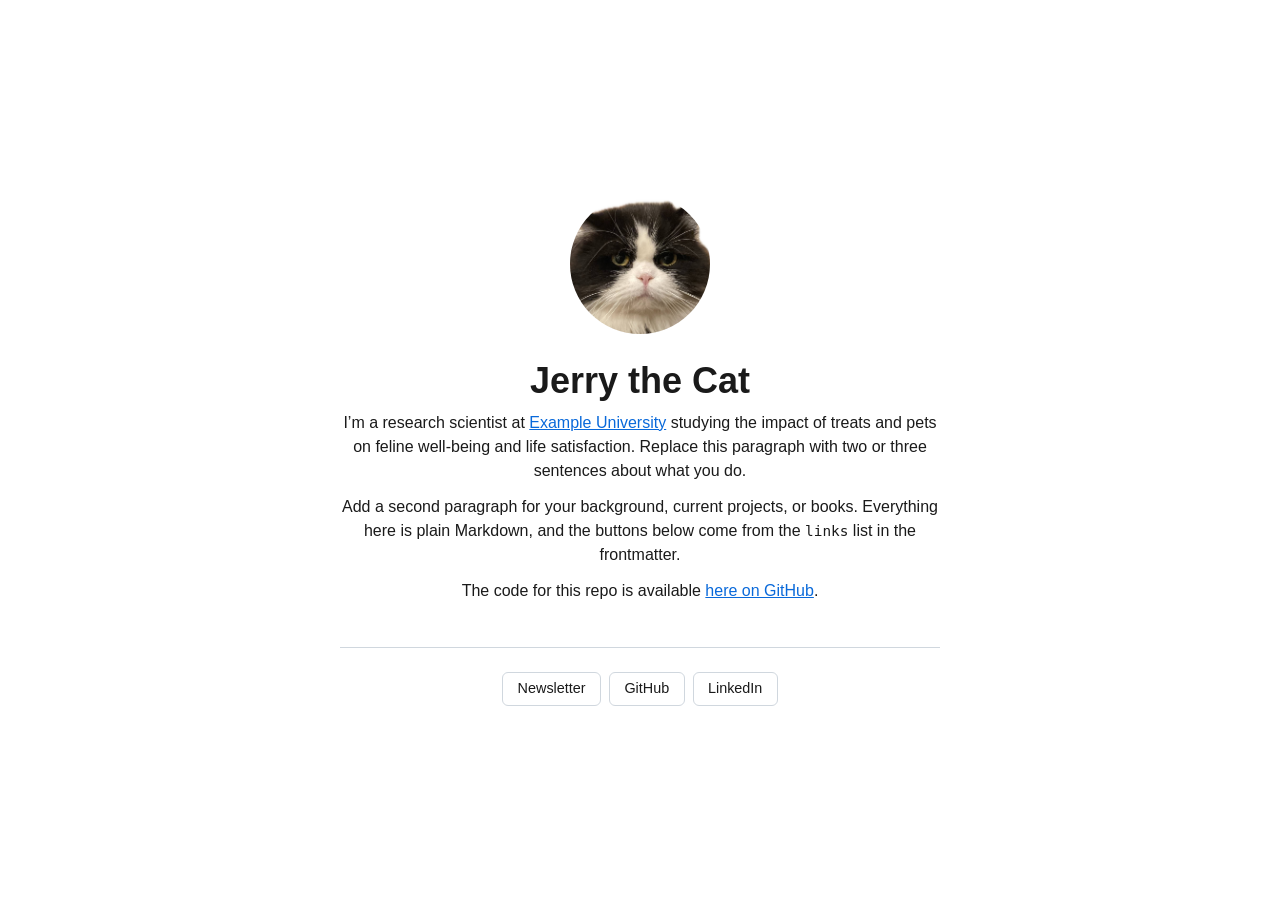
<file: index.html>
<!DOCTYPE html>
<html lang="en">
<head>
<meta charset="utf-8">
<meta name="viewport" content="width=device-width, initial-scale=1">
<title>Jerry the Cat</title>
<meta name="description" content="Jerry is a beautiful Persian cat. He likes pets.">
<link rel="canonical" href="https://stephenturner.github.io/markdown-homepage/">
<link rel="alternate" type="text/markdown" href="/index.md" title="Markdown source">
<meta property="og:site_name" content="Jerry the Cat">
<meta property="og:title" content="Jerry the Cat">
<meta property="og:description" content="Jerry is a beautiful Persian cat. He likes pets.">
<meta property="og:url" content="https://stephenturner.github.io/markdown-homepage/">
<meta property="og:type" content="profile">
<meta property="og:image" content="https://stephenturner.github.io/markdown-homepage/files/headshot.jpg">
<meta name="twitter:card" content="summary_large_image">
<meta name="twitter:title" content="Jerry the Cat">
<meta name="twitter:description" content="Jerry is a beautiful Persian cat. He likes pets.">
<meta name="twitter:image" content="https://stephenturner.github.io/markdown-homepage/files/headshot.jpg">
<script type="application/ld+json">
{
  "@context": "https://schema.org",
  "@type": "Person",
  "name": "Jerry the Cat",
  "url": "https://stephenturner.github.io/markdown-homepage/",
  "image": "https://stephenturner.github.io/markdown-homepage/files/headshot.jpg",
  "jobTitle": "Persian Cat",
  "worksFor": {
    "@type": "Organization",
    "name": "Stephen Turner",
    "url": "https://stephenturner.us/"
  },
  "sameAs": [    "https://github.com/stephenturner",    "https://www.linkedin.com/in/turnersd/"  ]
}
</script>
<link rel="icon" href="/favicon.svg" type="image/svg+xml">
<link rel="stylesheet" href="style.css">
</head>
<body class="home">
<main>
<img class="portrait" src="files/headshot.jpg" alt="Jerry the Cat">
<h1 class="title">Jerry the Cat</h1>
<p>I’m a research scientist at <a href="https://example.edu/">Example University</a> studying the impact of treats and pets on feline well-being and life satisfaction. Replace this paragraph with two or three sentences about what you do.</p>
<p>Add a second paragraph for your background, current projects, or books. Everything here is plain Markdown, and the buttons below come from the <code>links</code> list in the frontmatter.</p>
<p>The code for this repo is available <a href="https://github.com/markdownhomepage/markdownhomepage.github.io">here on GitHub</a>.</p>
<nav class="links">
<a href="https://blog.stephenturner.us/" target="_blank" rel="noopener">Newsletter</a>
<a href="https://github.com/stephenturner" target="_blank" rel="noopener">GitHub</a>
<a href="https://www.linkedin.com/in/turnersd/" target="_blank" rel="noopener">LinkedIn</a>
</nav>
</main>
</body>
</html>
</file>
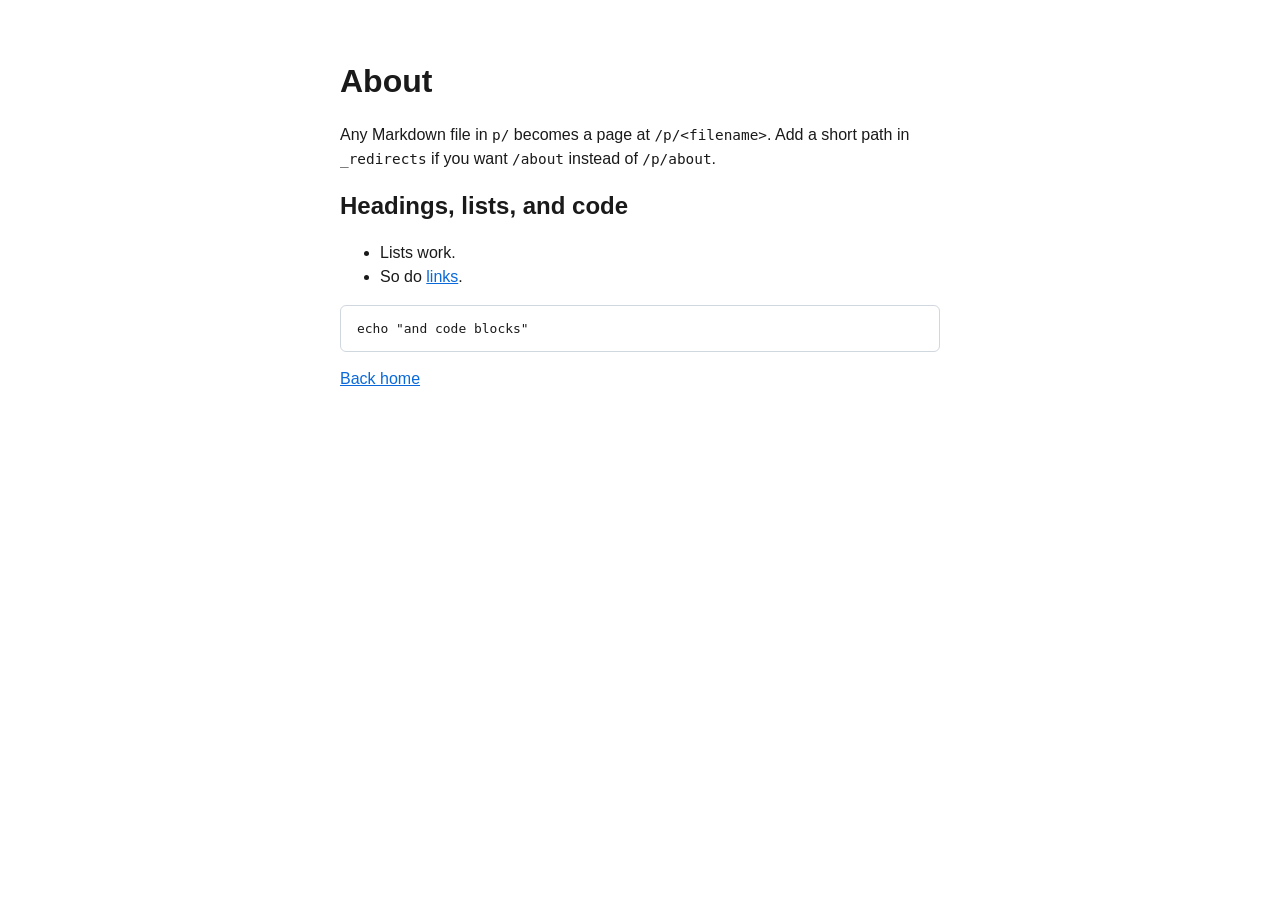
<file: p/about.html>
<!DOCTYPE html>
<html lang="en">
<head>
<meta charset="utf-8">
<meta name="viewport" content="width=device-width, initial-scale=1">
<title>About</title>
<meta name="description" content="An example secondary page.">
<link rel="canonical" href="https://stephenturner.github.io/markdown-homepage/p/about">
<link rel="alternate" type="text/markdown" href="/p/about.md" title="Markdown source">
<meta property="og:site_name" content="Jerry the Cat">
<meta property="og:title" content="About">
<meta property="og:description" content="An example secondary page.">
<meta property="og:url" content="https://stephenturner.github.io/markdown-homepage/p/about">
<meta property="og:type" content="article">
<meta property="og:image" content="https://stephenturner.github.io/markdown-homepage/files/headshot.jpg">
<meta name="twitter:card" content="summary_large_image">
<meta name="twitter:title" content="About">
<meta name="twitter:description" content="An example secondary page.">
<meta name="twitter:image" content="https://stephenturner.github.io/markdown-homepage/files/headshot.jpg">
<link rel="icon" href="/favicon.svg" type="image/svg+xml">
<link rel="stylesheet" href="../style.css">
</head>
<body>
<main>
<h1 class="title">About</h1>
<p>Any Markdown file in <code>p/</code> becomes a page at <code>/p/&lt;filename&gt;</code>. Add a short path in <code>_redirects</code> if you want <code>/about</code> instead of <code>/p/about</code>.</p>
<h2 id="headings-lists-and-code">Headings, lists, and code</h2>
<ul>
<li>Lists work.</li>
<li>So do <a href="https://stephenturner.us/">links</a>.</li>
</ul>
<div class="sourceCode" id="cb1"><pre class="sourceCode sh"><code class="sourceCode bash"><span id="cb1-1"><a href="#cb1-1" aria-hidden="true" tabindex="-1"></a><span class="bu">echo</span> <span class="st">&quot;and code blocks&quot;</span></span></code></pre></div>
<p><a href="/">Back home</a></p>
</main>
</body>
</html>
</file>
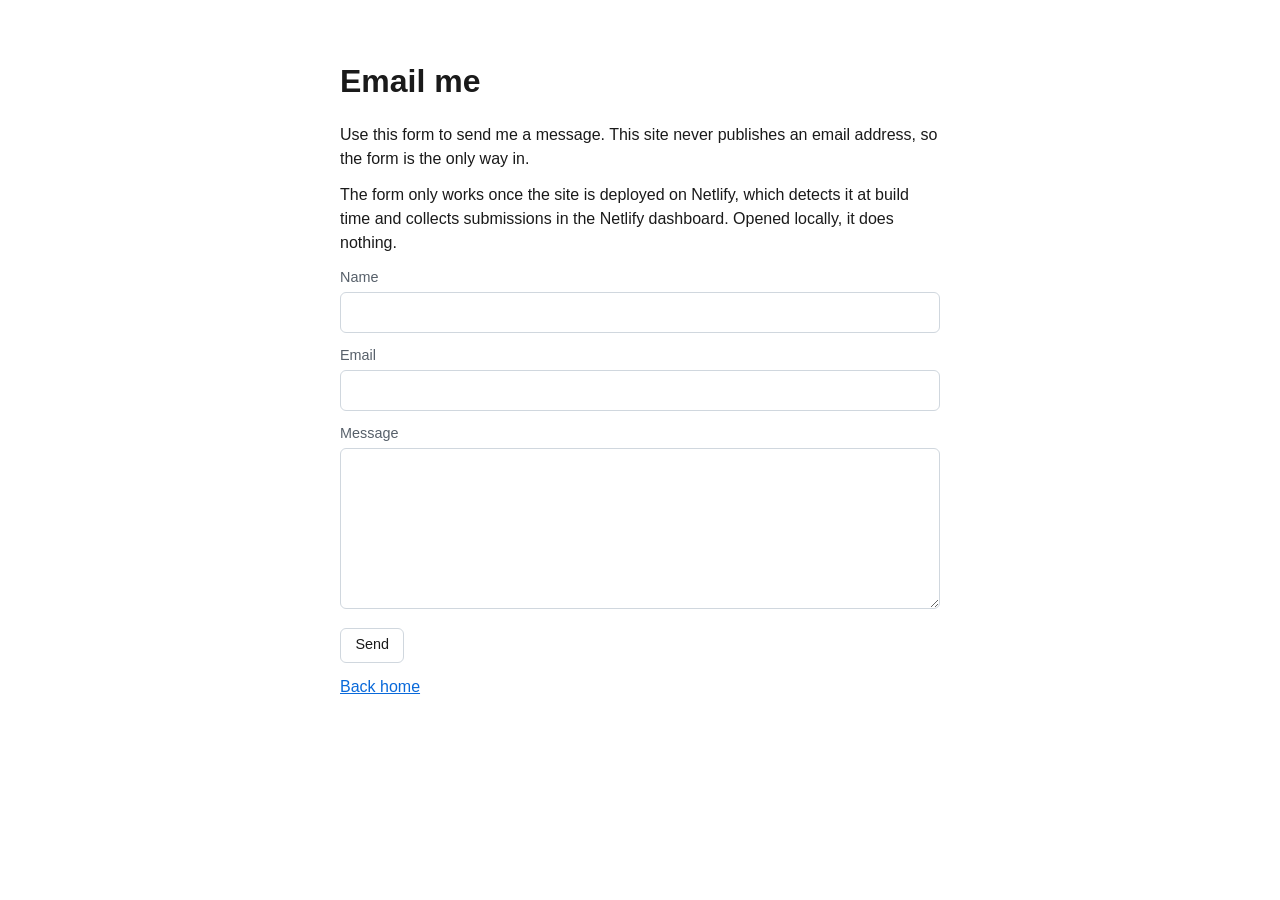
<file: p/contact.html>
<!DOCTYPE html>
<html lang="en">
<head>
<meta charset="utf-8">
<meta name="viewport" content="width=device-width, initial-scale=1">
<title>Email me</title>
<meta name="description" content="Send Jerry an email.">
<link rel="canonical" href="https://stephenturner.github.io/markdown-homepage/p/contact">
<link rel="alternate" type="text/markdown" href="/p/contact.md" title="Markdown source">
<meta property="og:site_name" content="Jerry the Cat">
<meta property="og:title" content="Email me">
<meta property="og:description" content="Send Jerry an email.">
<meta property="og:url" content="https://stephenturner.github.io/markdown-homepage/p/contact">
<meta property="og:type" content="article">
<meta property="og:image" content="https://stephenturner.github.io/markdown-homepage/files/headshot.jpg">
<meta name="twitter:card" content="summary_large_image">
<meta name="twitter:title" content="Email me">
<meta name="twitter:description" content="Send Jerry an email.">
<meta name="twitter:image" content="https://stephenturner.github.io/markdown-homepage/files/headshot.jpg">
<link rel="icon" href="/favicon.svg" type="image/svg+xml">
<link rel="stylesheet" href="../style.css">
</head>
<body>
<main>
<h1 class="title">Email me</h1>
<p>Use this form to send me a message. This site never publishes an email address, so the form is the only way in.</p>
<p>The form only works once the site is deployed on Netlify, which detects it at build time and collects submissions in the Netlify dashboard. Opened locally, it does nothing.</p>
<form name="contact" method="POST" action="/p/thanks" data-netlify="true" netlify-honeypot="bot-field">
<input type="hidden" name="form-name" value="contact">
<p hidden>
<label>Don’t fill this out if you’re human: <input name="bot-field"></label>
</p>
<p>
<label for="name">Name</label> <input type="text" id="name" name="name" required>
</p>
<p>
<label for="email">Email</label> <input type="email" id="email" name="email" required pattern="\s*[^@\s]+@[^@\s]+\.[^@\s]{2,}\s*" title="Enter a full email address, like name@example.com">
</p>
<p>
<label for="message">Message</label>
<textarea id="message" name="message" rows="6" required></textarea>
</p>
<p>
<button type="submit">
Send
</button>
</p>
</form>
<p><a href="/">Back home</a></p>
</main>
</body>
</html>
</file>
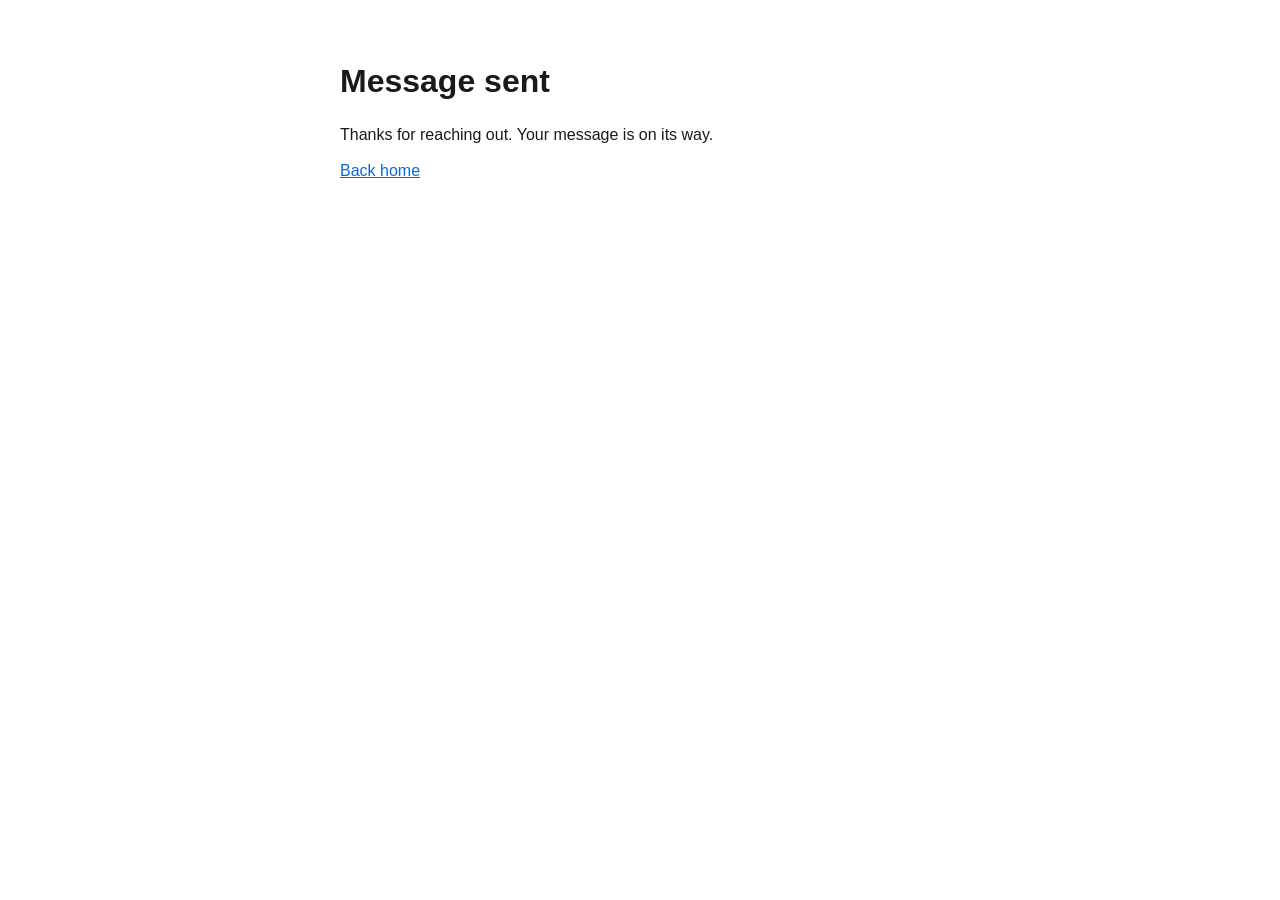
<file: p/thanks.html>
<!DOCTYPE html>
<html lang="en">
<head>
<meta charset="utf-8">
<meta name="viewport" content="width=device-width, initial-scale=1">
<title>Message sent</title>
<meta name="description" content="Your message was sent.">
<link rel="canonical" href="https://stephenturner.github.io/markdown-homepage/p/thanks">
<link rel="alternate" type="text/markdown" href="/p/thanks.md" title="Markdown source">
<meta property="og:site_name" content="Jerry the Cat">
<meta property="og:title" content="Message sent">
<meta property="og:description" content="Your message was sent.">
<meta property="og:url" content="https://stephenturner.github.io/markdown-homepage/p/thanks">
<meta property="og:type" content="article">
<meta property="og:image" content="https://stephenturner.github.io/markdown-homepage/files/headshot.jpg">
<meta name="twitter:card" content="summary_large_image">
<meta name="twitter:title" content="Message sent">
<meta name="twitter:description" content="Your message was sent.">
<meta name="twitter:image" content="https://stephenturner.github.io/markdown-homepage/files/headshot.jpg">
<link rel="icon" href="/favicon.svg" type="image/svg+xml">
<link rel="stylesheet" href="../style.css">
</head>
<body>
<main>
<h1 class="title">Message sent</h1>
<p>Thanks for reaching out. Your message is on its way.</p>
<p><a href="/">Back home</a></p>
</main>
</body>
</html>
</file>
<file: style.css>
:root {
  color-scheme: light dark;
  --bg: #ffffff;
  --fg: #1a1a1a;
  --muted: #57606a;
  --border: #d0d7de;
  --accent: #0969da;
}

@media (prefers-color-scheme: dark) {
  :root {
    --bg: #0d1117;
    --fg: #e6edf3;
    --muted: #8b949e;
    --border: #30363d;
    --accent: #58a6ff;
  }
}

* {
  box-sizing: border-box;
}

body {
  margin: 0;
  background: var(--bg);
  color: var(--fg);
  font-family: -apple-system, BlinkMacSystemFont, "Segoe UI", Roboto,
    Helvetica, Arial, sans-serif;
  line-height: 1.5;
}

main {
  max-width: 40rem;
  margin: 0 auto;
  padding: 2.5rem 1.25rem;
}

a {
  color: var(--accent);
}

p {
  margin: 0 0 0.75em;
}

img {
  max-width: 100%;
}

h1, h2, h3 {
  line-height: 1.25;
}

code, pre {
  font-family: ui-monospace, SFMono-Regular, Menlo, Consolas, monospace;
  font-size: 0.9em;
}

pre {
  padding: 0.75rem 1rem;
  overflow-x: auto;
  border: 1px solid var(--border);
  border-radius: 6px;
}

blockquote {
  margin-left: 0;
  padding-left: 1rem;
  border-left: 3px solid var(--border);
  color: var(--muted);
}

hr {
  border: 0;
  border-top: 1px solid var(--border);
}

table {
  border-collapse: collapse;
}

th, td {
  border: 1px solid var(--border);
  padding: 0.3rem 0.75rem;
  text-align: left;
}

/* Forms */

form label {
  display: block;
  margin-bottom: 0.25rem;
  font-size: 0.9rem;
  color: var(--muted);
}

input[type="text"],
input[type="email"],
textarea {
  width: 100%;
  padding: 0.45rem 0.6rem;
  font: inherit;
  color: var(--fg);
  background: var(--bg);
  border: 1px solid var(--border);
  border-radius: 6px;
}

input:focus,
textarea:focus {
  outline: none;
  border-color: var(--accent);
}

textarea {
  resize: vertical;
}

button[type="submit"] {
  font: inherit;
  font-size: 0.9rem;
  color: inherit;
  background: none;
  border: 1px solid var(--border);
  border-radius: 6px;
  padding: 0.35rem 0.9rem;
  cursor: pointer;
}

button[type="submit"]:hover {
  border-color: var(--accent);
  color: var(--accent);
}

/* Homepage */

body.home main {
  min-height: 100svh;
  display: flex;
  flex-direction: column;
  justify-content: center;
  text-align: center;
}

.portrait {
  width: 140px;
  height: 140px;
  object-fit: cover;
  border-radius: 50%;
  align-self: center;
}

body.home h1.title {
  font-size: 2.25rem;
  font-weight: 600;
  margin: 1.5rem 0 0.5rem;
}

.links {
  margin-top: 2rem;
  padding-top: 1.5rem;
  border-top: 1px solid var(--border);
  display: flex;
  flex-wrap: wrap;
  justify-content: center;
  gap: 0.5rem;
}

.links a {
  border: 1px solid var(--border);
  border-radius: 6px;
  padding: 0.35rem 0.9rem;
  font-size: 0.9rem;
  color: inherit;
  text-decoration: none;
  white-space: nowrap;
}

.links a:hover {
  border-color: var(--accent);
  color: var(--accent);
}
</file>
